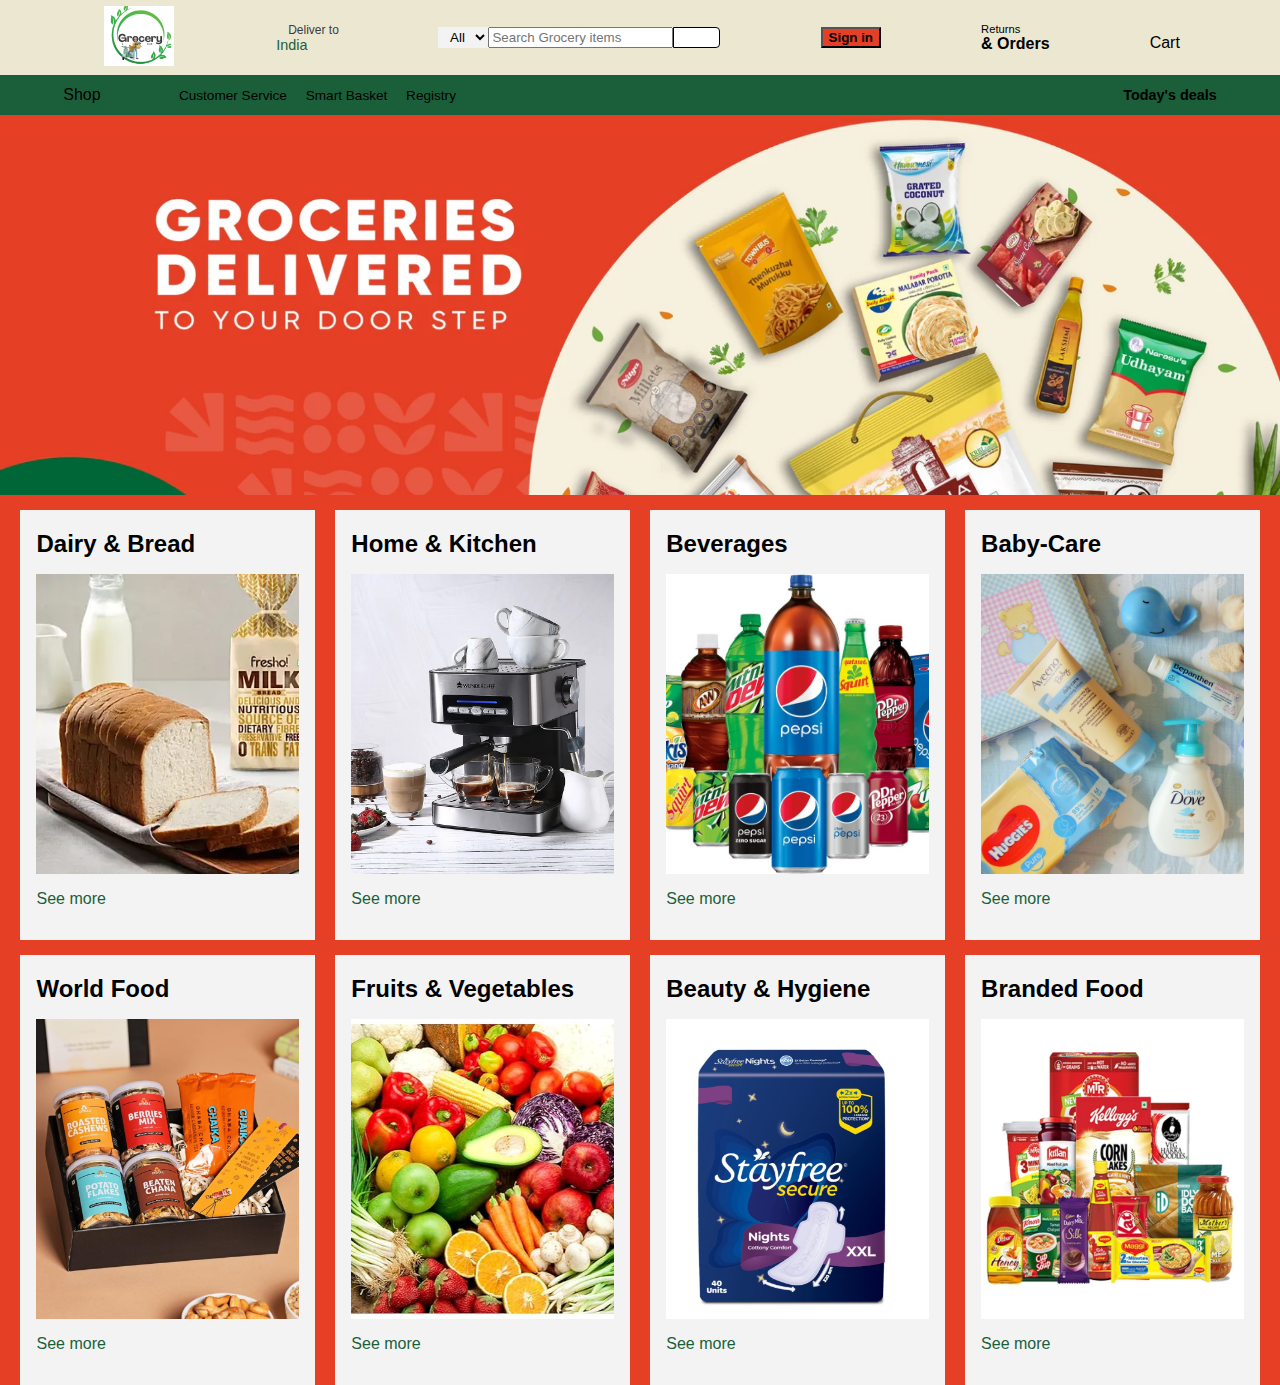
<file: index.html>
<!DOCTYPE html>
<html lang="en">
<head>
    <meta charset="UTF-8">
    <meta http-equiv="X-UA-Compatible" content="IE=edge">
    <meta name="viewport" content="width=device-width, initial-scale=1.0">
    <title>Grocery Hub</title>
    <link rel="stylesheet" href="https://cdnjs.cloudflare.com/ajax/libs/font-awesome/6.6.0/css/all.min.css" integrity="sha512-Kc323vGBEqzTmouAECnVceyQqyqdsSiqLQISBL29aUW4U/M7pSPA/gEUZQqv1cwx4OnYxTxve5UMg5GT6L4JJg==" crossorigin="anonymous" referrerpolicy="no-referrer" />
    <link rel="stylesheet" href="style.css">
</head>
<body>
    <header>
        <div class="navbar">
            <div class="nav-logo"> 
                <div class="logo"></div>
            </div>
            <div class="nav-address">
                <p class="address-first">Deliver to</p>
                <div class="add-icon">
                    <i class="fa-solid fa-location-dot"></i>
                    <p class="address-second">India</p>
                </div>
            </div>
        <div class="nav-search">
            <select class="search-select"><option>All</option></select>
            <input placeholder="Search Grocery items" class="search-input">
            <div class="search-icon">
                <i class="fa-solid fa-magnifying-glass"></i>

            </div>
        </div>
        <div class="nav-signin border">
            <button class="button">Sign in</button>
        </div>
        <div class="nav-return ">
            <p class="nav-first">Returns</p>
            <p class="nav-second">& Orders</p>
        </div>
        <div class="nav-cart border">
            <i class="fa-solid fa-cart-shopping"></i>
            Cart
        </div>
        </div>
        <div class="panel">
            <div  class="Shop">
                <i class="fa-solid fa-store"></i>
                Shop
            </div>
            <div class="panel-ops">
                <p class="Customer-Service">Customer Service</p>
                <p class="Smart-Basket">Smart Basket</p>
                <p class="Registry">Registry</p>
            </div>
            <div class="deals">
                Today's deals
            </div>
        </div>
    </header>
    <div class="hero-section"></div>
    <div class="shop-section">
        <div class="box1 box">
            <div class="box-content">
                <h2>Dairy & Bread</h2>
                <div class="box-img" style="background-image: url('dairy&bread-img.webp');"></div>
                <p>See more</p>
            </div>
        </div>
        <div class="box2 box">
            <div class="box-content">
                <h2>Home & Kitchen</h2>
                <div class="box-img" style="background-image: url('Coffee_machine.webp');"></div>
                <p>See more</p>
            </div>
        </div>
        <div class="box3 box">
            <div class="box-content">
                <h2>Beverages</h2>
                <div class="box-img" style="background-image: url('Beverages.png');"></div>
                <p>See more</p>
            </div>
        </div>
        <div class="box4 box">
            <div class="box-content">
                <h2>Baby-Care</h2>
                <div class="box-img" style="background-image: url('Baby-Care.webp');"></div>
                <p>See more</p>
            </div>
        </div>
        <div class="box5 box">
            <div class="box-content">
                <h2>World Food</h2>
                <div class="box-img" style="background-image: url('Gourmet.png');"></div>
                <p>See more</p>
            </div>
        </div>
        <div class="box6 box">
            <div class="box-content">
                <h2>Fruits & Vegetables</h2>
                <div class="box-img" style="background-image: url('F&V.png');"></div>
                <p>See more</p>
            </div>
        </div>
        <div class="box7 box">
            <div class="box-content">
                <h2>Beauty & Hygiene</h2>
                <div class="box-img" style="background-image: url('Hygiene.png');"></div>
                <p>See more</p>
            </div>
        </div>
        <div class="box8 box">
            <div class="box-content">
                <h2>Branded Food</h2>
                <div class="box-img" style="background-image: url('Snacks\ &\ food.png');"></div>
                <p>See more</p>
            </div>
        </div>
    </div>
    <footer>
        
    </footer>
    
</body>
</html>
</file>
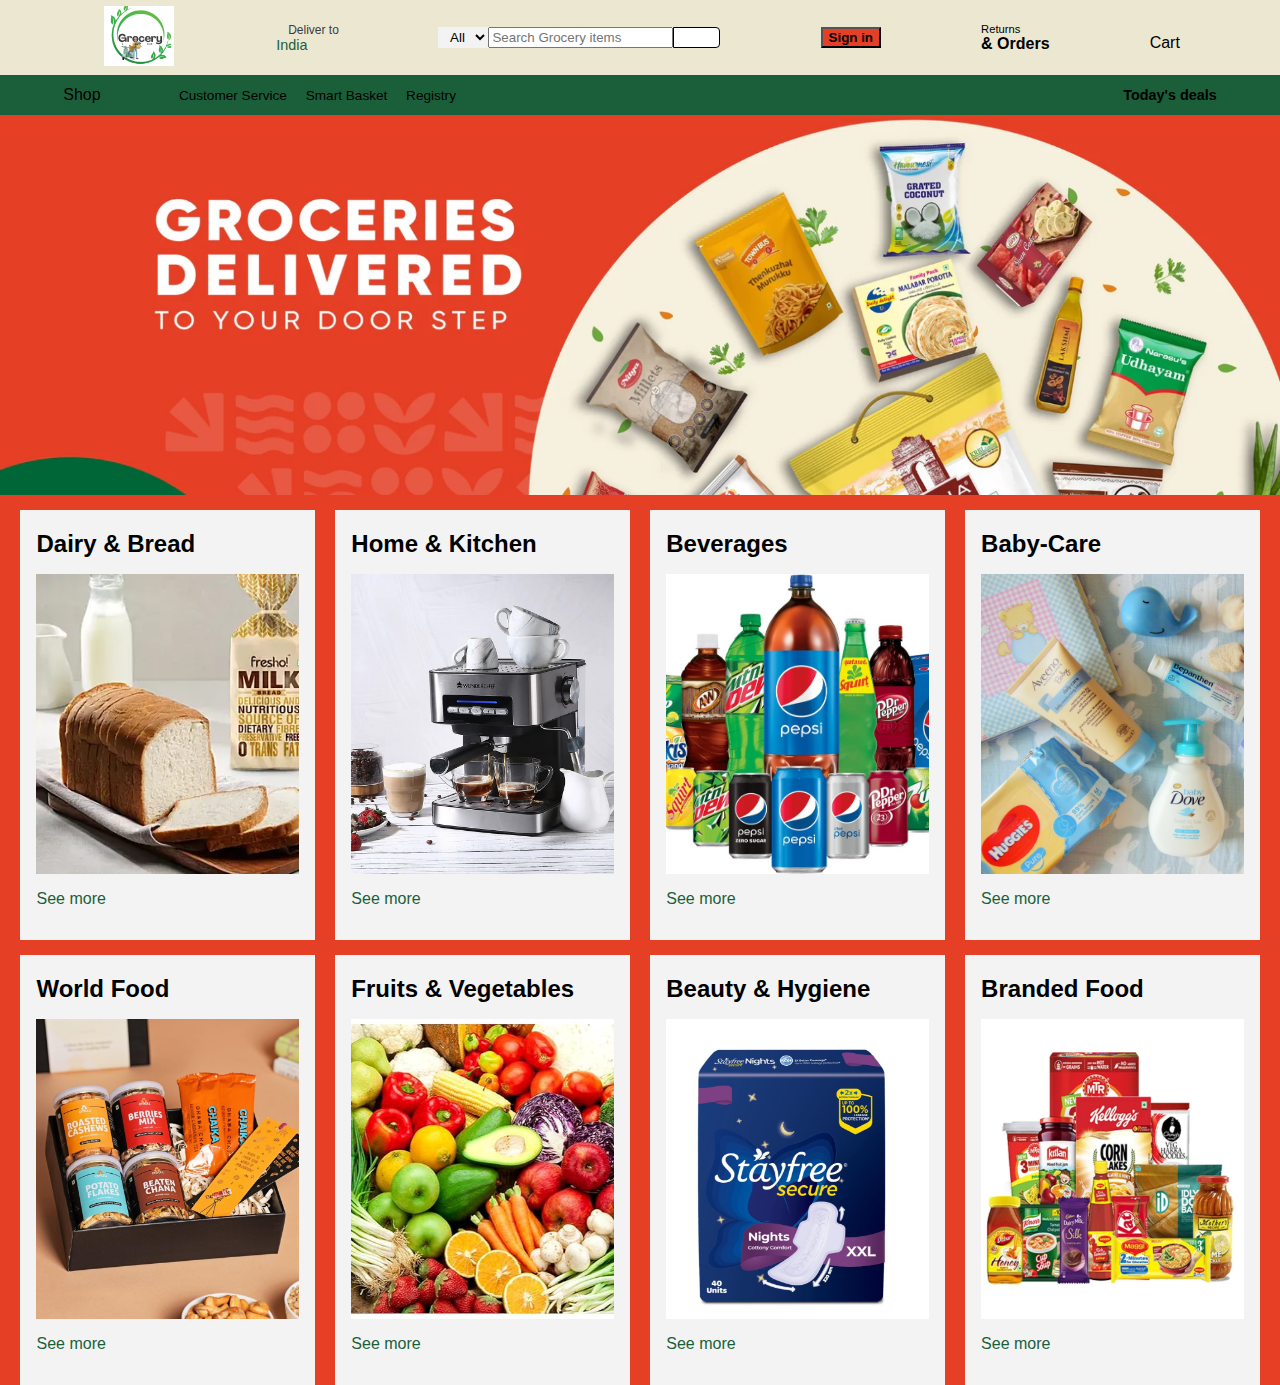
<file: Project/index.html>
<!DOCTYPE html>
<html lang="en">
<head>
    <meta charset="UTF-8">
    <meta http-equiv="X-UA-Compatible" content="IE=edge">
    <meta name="viewport" content="width=device-width, initial-scale=1.0">
    <title>Grocery Hub</title>
    <link rel="stylesheet" href="https://cdnjs.cloudflare.com/ajax/libs/font-awesome/6.6.0/css/all.min.css" integrity="sha512-Kc323vGBEqzTmouAECnVceyQqyqdsSiqLQISBL29aUW4U/M7pSPA/gEUZQqv1cwx4OnYxTxve5UMg5GT6L4JJg==" crossorigin="anonymous" referrerpolicy="no-referrer" />
    <link rel="stylesheet" href="style.css">
</head>
<body>
    <header>
        <div class="navbar">
            <div class="nav-logo"> 
                <div class="logo"></div>
            </div>
            <div class="nav-address">
                <p class="address-first">Deliver to</p>
                <div class="add-icon">
                    <i class="fa-solid fa-location-dot"></i>
                    <p class="address-second">India</p>
                </div>
            </div>
        <div class="nav-search">
            <select class="search-select"><option>All</option></select>
            <input placeholder="Search Grocery items" class="search-input">
            <div class="search-icon">
                <i class="fa-solid fa-magnifying-glass"></i>

            </div>
        </div>
        <div class="nav-signin border">
            <button class="button">Sign in</button>
        </div>
        <div class="nav-return ">
            <p class="nav-first">Returns</p>
            <p class="nav-second">& Orders</p>
        </div>
        <div class="nav-cart border">
            <i class="fa-solid fa-cart-shopping"></i>
            Cart
        </div>
        </div>
        <div class="panel">
            <div  class="Shop">
                <i class="fa-solid fa-store"></i>
                Shop
            </div>
            <div class="panel-ops">
                <p class="Customer-Service">Customer Service</p>
                <p class="Smart-Basket">Smart Basket</p>
                <p class="Registry">Registry</p>
            </div>
            <div class="deals">
                Today's deals
            </div>
        </div>
    </header>
    <div class="hero-section"></div>
    <div class="shop-section">
        <div class="box1 box">
            <div class="box-content">
                <h2>Dairy & Bread</h2>
                <div class="box-img" style="background-image: url('dairy&bread-img.webp');"></div>
                <p>See more</p>
            </div>
        </div>
        <div class="box2 box">
            <div class="box-content">
                <h2>Home & Kitchen</h2>
                <div class="box-img" style="background-image: url('Coffee_machine.webp');"></div>
                <p>See more</p>
            </div>
        </div>
        <div class="box3 box">
            <div class="box-content">
                <h2>Beverages</h2>
                <div class="box-img" style="background-image: url('Beverages.png');"></div>
                <p>See more</p>
            </div>
        </div>
        <div class="box4 box">
            <div class="box-content">
                <h2>Baby-Care</h2>
                <div class="box-img" style="background-image: url('Baby-Care.webp');"></div>
                <p>See more</p>
            </div>
        </div>
        <div class="box5 box">
            <div class="box-content">
                <h2>World Food</h2>
                <div class="box-img" style="background-image: url('Gourmet.png');"></div>
                <p>See more</p>
            </div>
        </div>
        <div class="box6 box">
            <div class="box-content">
                <h2>Fruits & Vegetables</h2>
                <div class="box-img" style="background-image: url('F&V.png');"></div>
                <p>See more</p>
            </div>
        </div>
        <div class="box7 box">
            <div class="box-content">
                <h2>Beauty & Hygiene</h2>
                <div class="box-img" style="background-image: url('Hygiene.png');"></div>
                <p>See more</p>
            </div>
        </div>
        <div class="box8 box">
            <div class="box-content">
                <h2>Branded Food</h2>
                <div class="box-img" style="background-image: url('Snacks\ &\ food.png');"></div>
                <p>See more</p>
            </div>
        </div>
    </div>
    <footer>
        
    </footer>
    
</body>
</html>
</file>
<file: style.css>
*{
    margin:0;
    font-family:Arial;
    border: border-box;
}
.navbar{
    height:75px;
    background-color:#ebe7d1;
    color:white;
    display:flex;
    align-items: center;
    justify-content: space-evenly;
}
.nav-logo{
    height: 63px;
    width:70px;
    margin-top: 5px;
    margin-left: 5px;
    margin-bottom: 5px;
    align-items: center;
}
.logo{
    background-image: url("GH_LOGO.png");
    background-size:cover;
    height:60px;
    width:100%;
    align-items: center;
}
.border{
    border:1px solid transparent;
    align-items: center;
}
.border :hover{
    border:1px solid hsl(147, 56%, 24%);
}
/*box 2*/
.address-first{
    color:#3b3b3b;
    font-size: 0.75rem;
    margin-left:15px;
}
.address-second{
    font-size: 0.9rem;
    margin-left:3px;
    color:hsl(147, 56%, 24%);
}
.add-icon{
    display:flex;
    align-items: center;
    color: black;
}
 /*box 3*/
.search-icon{
    align-items:center;
    color:red;
    background-color: white;
   border: black solid 0.5px;
   justify-content:center;
   border-top-right-radius: 4px;
   border-bottom-right-radius: 4px;
   display:flex;
   width:45px;
}
.nav-search{
    display:flex;
    margin-left: 0.5px;
    border-radius:4px;
}
.nav-search:hover{
    border:2px solid black;
}
.search-select{
    background-color: #f3f3f3;
    width:50px;
    text-align: center;
    border:none;
}
.button{
    background-color: #e53f25;
    font-weight: 600;  
}
.nav-first{
    font-size:0.7rem
}
.nav-second{
    font-size:1rem;
    font-weight:700;
}
.nav-return{
    border-color: black;
    color: black;
}
.nav-cart i{
    font-size:30px;
    color:black;
    font-weight:700;
}
.nav-cart{
    color:black;
}
.panel{
    height:40px;
    background-color:hsl(147, 56%, 24%);
    display:flex;
    align-items:center;
    justify-content:space-evenly;
}
.panel-ops p{
    display:inline;
    margin-left:15px;
}
.panel-ops{
    width:70%;
    font-size:0.85rem;
}
.Customer-Service:hover{
    font-weight:bold;
    text-decoration: underline;
}
.Smart-Basket:hover{
    font-weight:bold;
    text-decoration: underline;
}
.Registry:hover{
    font-weight:bold;
    text-decoration: underline;
}
.deals:hover{
    font-weight:bold;
    text-decoration: underline;
}
.deals{
    font-size:0.9rem;
    font-weight:700;
}
/*hero-section*/
.hero-section{
    background-image:url("Home_Image.png");
    background-size:cover;
    height:380px;
    align-items: center;
    
}
/**shop section**/
.shop-section{
    display:flex;
    flex-wrap: wrap;
    justify-content: space-evenly;
    background-color: #e53f25;
}
.box {
    border: 1 px solid black ;
    height: 400px;
    width:23%;
    background-color: #f3f3f3;
    padding: 20px 0px 10px;
    margin-top:15px;
    
    
}
.box-img{
    height:300px;
    background-size: cover;
    margin-top:1rem;
    margin-bottom:1rem;
    
}
.box-content{
    margin-left:1rem;
    margin-right:1rem;
    
}
.box-content p{
    color:hsl(147, 56%, 24%);
    font-weight: 500;
}
.nav-return p:hover{
    font-weight:bold;
    text-decoration: underline
}
.nav-address:hover{
    font-weight:bold;
}
.box-content p:hover{
    color:#007185;
    text-decoration:underline;
}
</file>
<file: Project/style.css>
*{
    margin:0;
    font-family:Arial;
    border: border-box;
}
.navbar{
    height:75px;
    background-color:#ebe7d1;
    color:white;
    display:flex;
    align-items: center;
    justify-content: space-evenly;
}
.nav-logo{
    height: 63px;
    width:70px;
    margin-top: 5px;
    margin-left: 5px;
    margin-bottom: 5px;
    align-items: center;
}
.logo{
    background-image: url("GH_LOGO.png");
    background-size:cover;
    height:60px;
    width:100%;
    align-items: center;
}
.border{
    border:1px solid transparent;
    align-items: center;
}
.border :hover{
    border:1px solid hsl(147, 56%, 24%);
}
/*box 2*/
.address-first{
    color:#3b3b3b;
    font-size: 0.75rem;
    margin-left:15px;
}
.address-second{
    font-size: 0.9rem;
    margin-left:3px;
    color:hsl(147, 56%, 24%);
}
.add-icon{
    display:flex;
    align-items: center;
    color: black;
}
 /*box 3*/
.search-icon{
    align-items:center;
    color:red;
    background-color: white;
   border: black solid 0.5px;
   justify-content:center;
   border-top-right-radius: 4px;
   border-bottom-right-radius: 4px;
   display:flex;
   width:45px;
}
.nav-search{
    display:flex;
    margin-left: 0.5px;
    border-radius:4px;
}
.nav-search:hover{
    border:2px solid black;
}
.search-select{
    background-color: #f3f3f3;
    width:50px;
    text-align: center;
    border:none;
}
.button{
    background-color: #e53f25;
    font-weight: 600;  
}
.nav-first{
    font-size:0.7rem
}
.nav-second{
    font-size:1rem;
    font-weight:700;
}
.nav-return{
    border-color: black;
    color: black;
}
.nav-cart i{
    font-size:30px;
    color:black;
    font-weight:700;
}
.nav-cart{
    color:black;
}
.panel{
    height:40px;
    background-color:hsl(147, 56%, 24%);
    display:flex;
    align-items:center;
    justify-content:space-evenly;
}
.panel-ops p{
    display:inline;
    margin-left:15px;
}
.panel-ops{
    width:70%;
    font-size:0.85rem;
}
.Customer-Service:hover{
    font-weight:bold;
    text-decoration: underline;
}
.Smart-Basket:hover{
    font-weight:bold;
    text-decoration: underline;
}
.Registry:hover{
    font-weight:bold;
    text-decoration: underline;
}
.deals:hover{
    font-weight:bold;
    text-decoration: underline;
}
.deals{
    font-size:0.9rem;
    font-weight:700;
}
/*hero-section*/
.hero-section{
    background-image:url("Home_Image.png");
    background-size:cover;
    height:380px;
    align-items: center;
    
}
/**shop section**/
.shop-section{
    display:flex;
    flex-wrap: wrap;
    justify-content: space-evenly;
    background-color: #e53f25;
}
.box {
    border: 1 px solid black ;
    height: 400px;
    width:23%;
    background-color: #f3f3f3;
    padding: 20px 0px 10px;
    margin-top:15px;
    
    
}
.box-img{
    height:300px;
    background-size: cover;
    margin-top:1rem;
    margin-bottom:1rem;
    
}
.box-content{
    margin-left:1rem;
    margin-right:1rem;
    
}
.box-content p{
    color:hsl(147, 56%, 24%);
    font-weight: 500;
}
.nav-return p:hover{
    font-weight:bold;
    text-decoration: underline
}
.nav-address:hover{
    font-weight:bold;
}
.box-content p:hover{
    color:#007185;
    text-decoration:underline;
}
</file>
